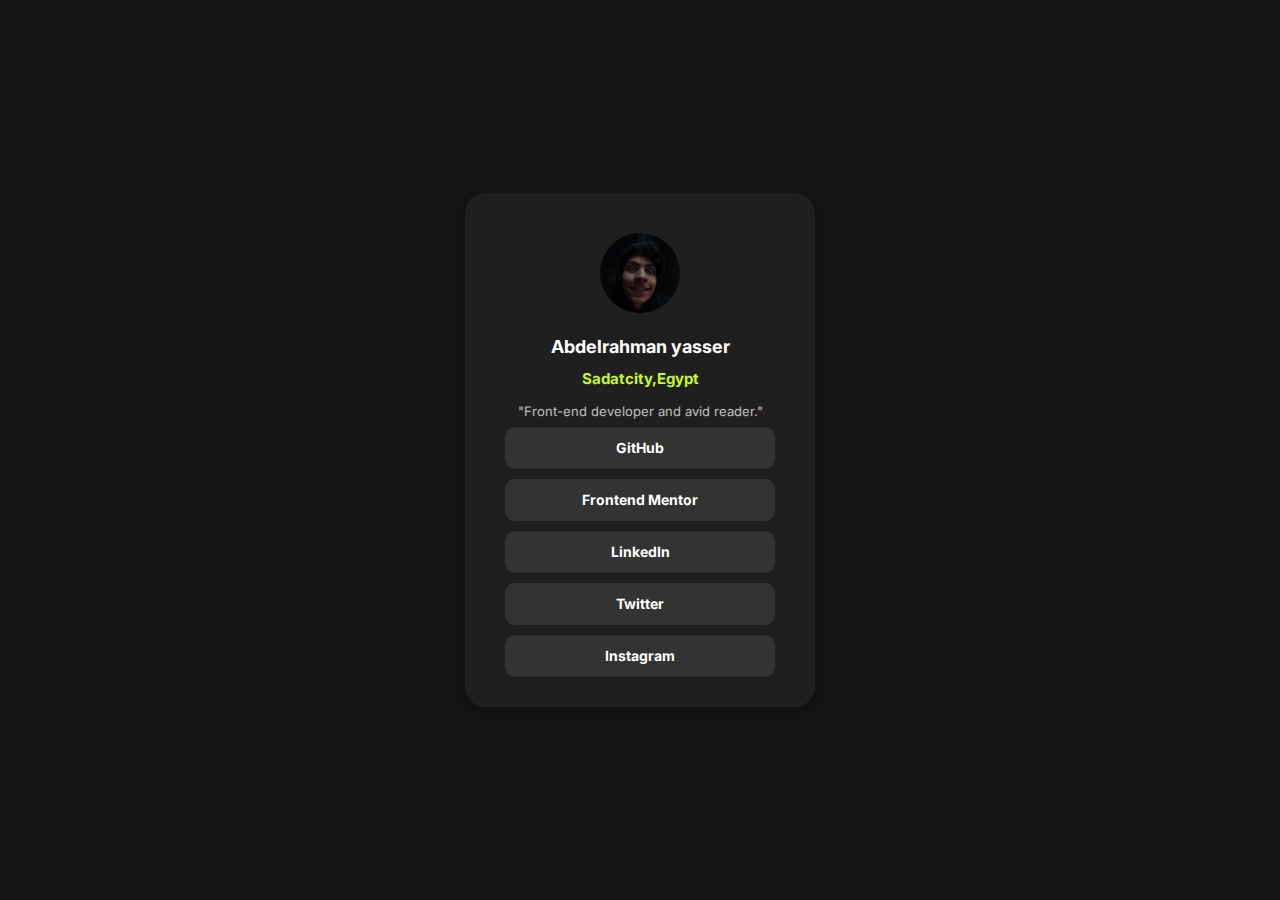
<file: index.html>
<!DOCTYPE html>
<html lang="en">
  <head>
    <meta charset="UTF-8" />
    <meta name="viewport" content="width=device-width, initial-scale=1.0" />
    <link
      rel="icon"
      type="image/png"
      sizes="32x32"
      href="./assets/images/favicon-32x32.png"
    />
    <link rel="preconnect" href="https://fonts.googleapis.com" />
    <link rel="preconnect" href="https://fonts.gstatic.com" crossorigin />
    <link
      href="https://fonts.googleapis.com/css2?family=Inter:ital,opsz,wght@0,14..32,100..900;1,14..32,100..900&display=swap"
      rel="stylesheet"
    />
    <title>Frontend Mentor | Social links profile</title>
    <link rel="stylesheet" href="style.css" />
  </head>
  <body>
    <div class="card">
      <div class="container">
        <img src="img/boda.jpeg" />
        <h1>Abdelrahman yasser</h1>
        <h2>Sadatcity,Egypt</h2>
        <p>"Front-end developer and avid reader."</p>
        <a href="https://github.com/abdelrahmman-yasser" target="_blank"
          >GitHub</a
        >
        <a
          href="https://www.frontendmentor.io/profile/abdelrahmman-yasser"
          target="_blank"
          >Frontend Mentor</a
        >
        <a
          href="https://www.linkedin.com/in/abdelrahman-yasser-0abb84303/"
          target="_blank"
          >LinkedIn</a
        >
        <a href="twitter.html">Twitter</a>
        <a
          href="https://www.instagram.com/kantalop5?igsh=dGN4ZTFldzY3bW5h"
          target="_blank"
          >Instagram</a
        >
      </div>
    </div>
    <!-- Jessica Randall London, United Kingdom "Front-end developer and avid
    reader." GitHub Frontend Mentor LinkedIn Twitter Instagram -->
  </body>
</html>
</file>
<file: style.css>
* {
  margin: 0;
  padding: 0;
  box-sizing: border-box;
  font-family: "Inter", sans-serif;
}
body {
  width: 100%;
  height: 100vh;
  font-size: 14px;
  display: flex;
  justify-content: center;
  align-items: center;
  background-color: hsl(0, 0%, 8%);
  color: white;
}

.container {
  display: flex;
  flex-direction: column;
  justify-content: center;
  align-items: center;
  line-height: 2rem;
  border-radius: 20px;
  width: 350px;
  padding: 20px;
  background-color: hsl(0, 0%, 12%);
  box-shadow: rgba(0, 0, 0, 0.24) 0px 3px 8px;
}
.container img {
  margin-top: 20px;
  width: 80px;
  height: 80px;
  border-radius: 50%;
}
.container h1 {
  margin-top: 18px;

  font-size: 18px;
}
.container h2 {
  font-size: 15px;
  color: hsl(75, 94%, 57%);
}
.container p {
  font-size: 13px;
  opacity: 70%;
}

a {
  width: 270px;
  font-weight: bold;
  background-color: hsl(0, 0%, 20%);
  color: white;
  text-decoration: none;
  border-radius: 10px;
  padding: 5px 10px 5px 10px;
  display: flex;
  justify-content: center;
  align-items: center;
  flex-direction: column;
  margin-bottom: 10px;
  transition: 0.3s all ease;
}
a:hover {
  background-color: hsl(75, 94%, 57%);
  color: black;
}
</file>
